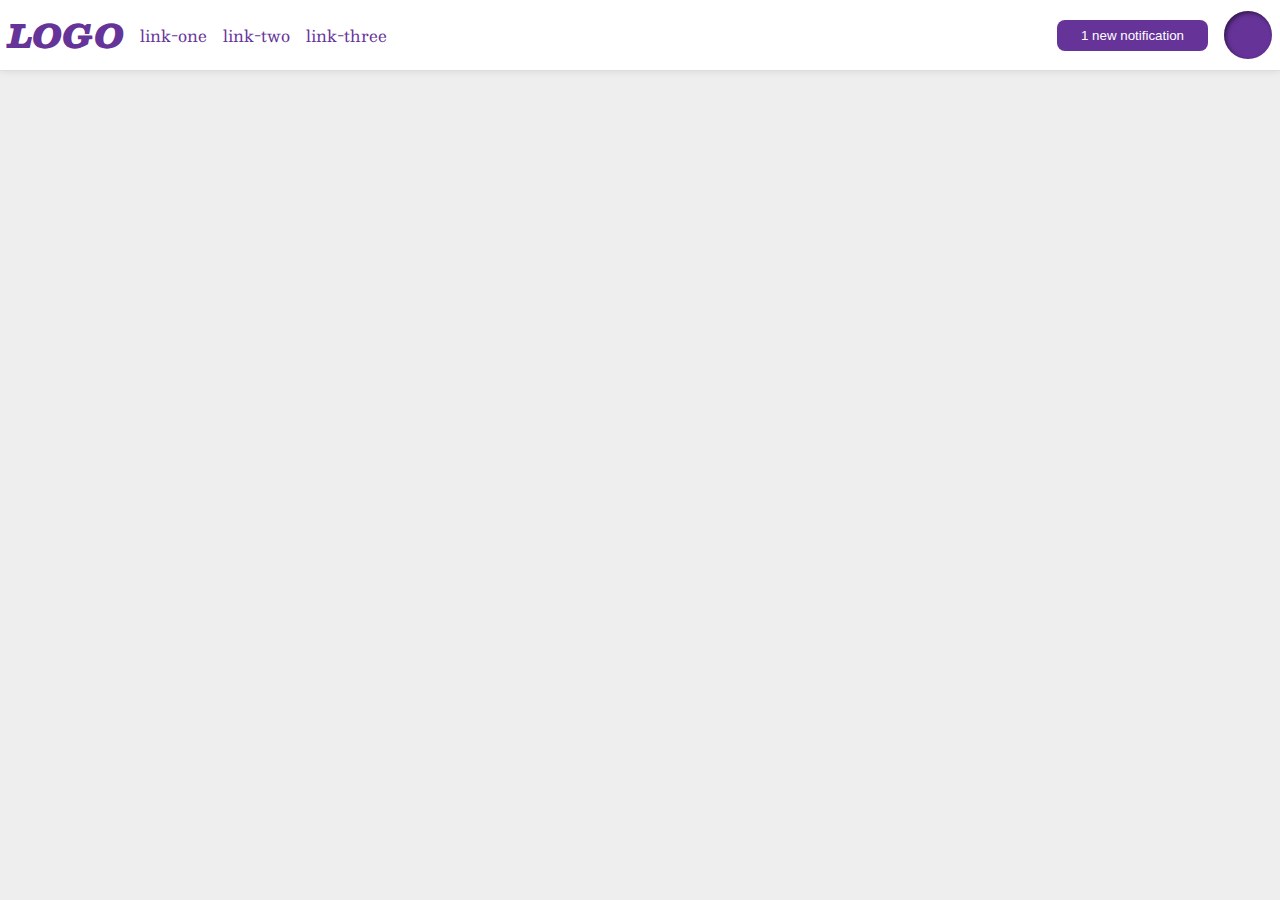
<file: foundations/flex/03-flex-header-2/index.html>
<!DOCTYPE html>
<html lang="en">

<head>
  <meta charset="UTF-8">
  <meta http-equiv="X-UA-Compatible" content="IE=edge">
  <meta name="viewport" content="width=device-width, initial-scale=1.0">
  <title>Flex Header 2</title>
  <link rel="stylesheet" href="style.css">
</head>

<body>
  <div class="header">
    <div class="left-items">
      <div class="logo">
        LOGO
      </div>
      <ul class="links">
        <li><a href="https://google.com">link-one</a></li>
        <li><a href="https://google.com">link-two</a></li>
        <li><a href="https://google.com">link-three</a></li>
      </ul>
    </div>
    <div class="right-items">
      <button class="notifications">
        1 new notification
      </button>
      <div class="profile-image"></div>
    </div>
  </div>
</body>

</html>
</file>
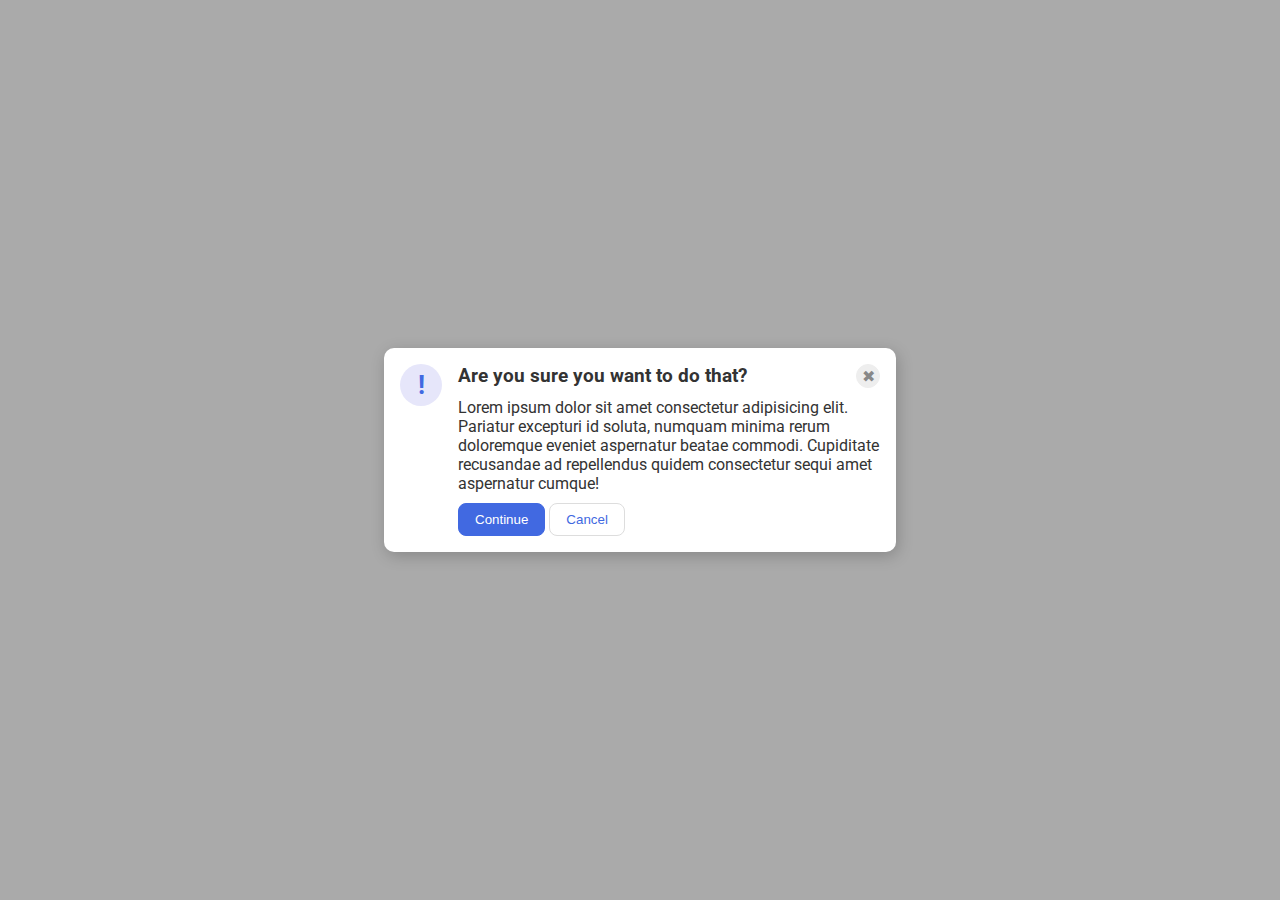
<file: foundations/flex/05-flex-modal/index.html>
<!DOCTYPE html>
<html lang="en">

<head>
  <meta charset="UTF-8">
  <meta http-equiv="X-UA-Compatible" content="IE=edge">
  <meta name="viewport" content="width=device-width, initial-scale=1.0">
  <link rel="stylesheet" href="style.css">
  <title>Modal</title>
</head>

<body>
  <div class="modal">
    <div class="icon">!</div>
    <div class="container">
      <div class="header-and-close">
        <div class="header">Are you sure you want to do that?</div>
        <button class="close-button">✖</button>
      </div>
      <div class="text">Lorem ipsum dolor sit amet consectetur adipisicing elit. Pariatur excepturi id soluta, numquam
        minima rerum doloremque eveniet aspernatur beatae commodi. Cupiditate recusandae ad repellendus quidem
        consectetur
        sequi amet aspernatur cumque!</div>
      <button class="continue">Continue</button>
      <button class="cancel">Cancel</button>
    </div>
  </div>
</body>

</html>
</file>
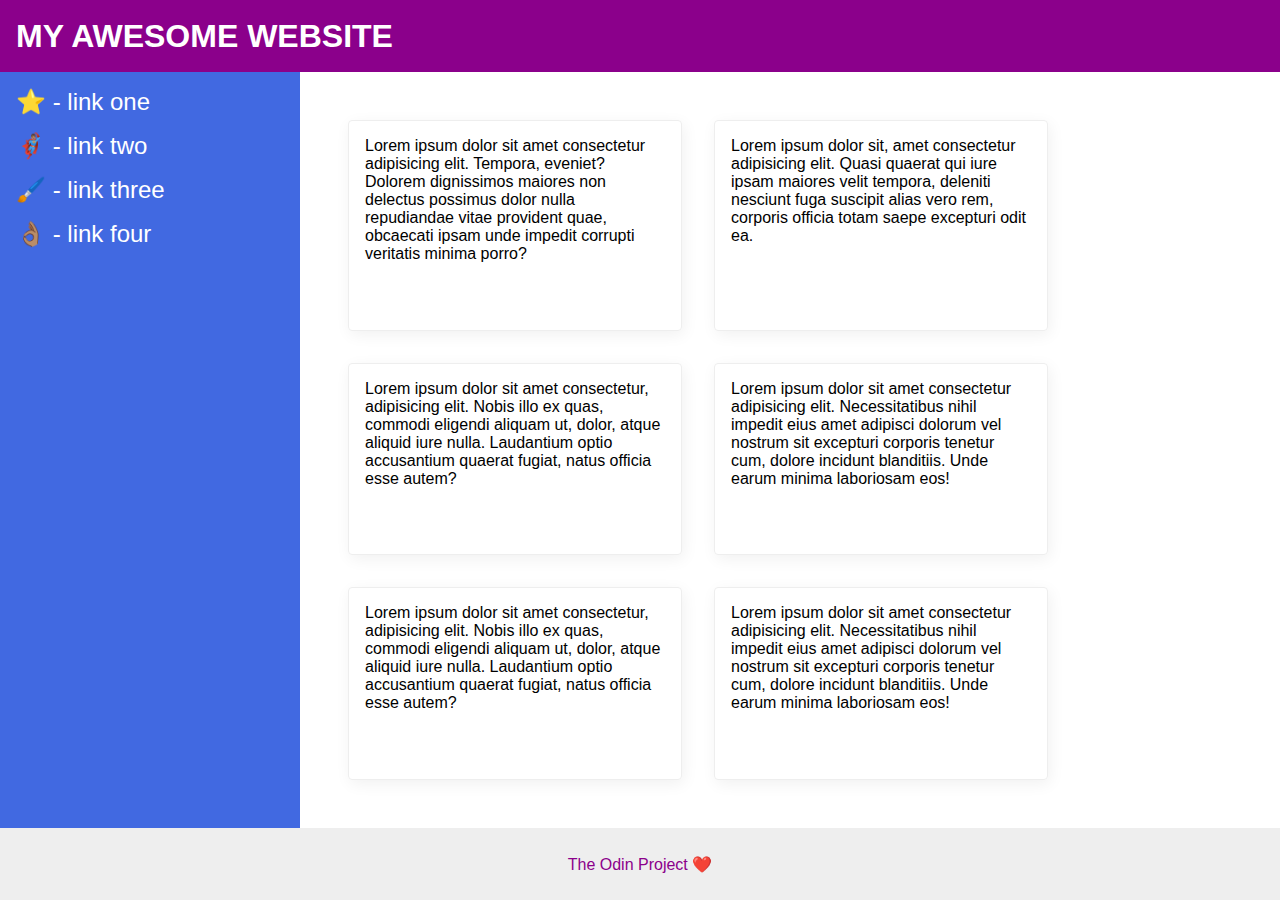
<file: foundations/flex/07-flex-layout-2/index.html>
<!DOCTYPE html>
<html lang="en">

<head>
  <meta charset="UTF-8">
  <meta http-equiv="X-UA-Compatible" content="IE=edge">
  <meta name="viewport" content="width=device-width, initial-scale=1.0">
  <title>The Holy Grail</title>
  <link rel="stylesheet" href="style.css">
</head>

<body>
  <div class="header">
    MY AWESOME WEBSITE
  </div>
  <div class="side-and-cards">
    <div class="sidebar">
      <ul>
        <li><a href="#">⭐ - link one</a></li>
        <li><a href="#">🦸🏽‍♂️ - link two</a></li>
        <li><a href="#">🖌️ - link three</a></li>
        <li><a href="#">👌🏽 - link four</a></li>
      </ul>
    </div>
    <div class="cards">
      <div class="card">Lorem ipsum dolor sit amet consectetur adipisicing elit. Tempora, eveniet? Dolorem dignissimos
        maiores non delectus possimus dolor nulla repudiandae vitae provident quae, obcaecati ipsam unde impedit
        corrupti
        veritatis minima porro?</div>
      <div class="card">Lorem ipsum dolor sit, amet consectetur adipisicing elit. Quasi quaerat qui iure ipsam maiores
        velit tempora, deleniti nesciunt fuga suscipit alias vero rem, corporis officia totam saepe excepturi odit ea.
      </div>
      <div class="card">Lorem ipsum dolor sit amet consectetur, adipisicing elit. Nobis illo ex quas, commodi eligendi
        aliquam ut, dolor, atque aliquid iure nulla. Laudantium optio accusantium quaerat fugiat, natus officia esse
        autem?</div>
      <div class="card">Lorem ipsum dolor sit amet consectetur adipisicing elit. Necessitatibus nihil impedit eius amet
        adipisci dolorum vel nostrum sit excepturi corporis tenetur cum, dolore incidunt blanditiis. Unde earum minima
        laboriosam eos!</div>
      <div class="card">Lorem ipsum dolor sit amet consectetur, adipisicing elit. Nobis illo ex quas, commodi eligendi
        aliquam ut, dolor, atque aliquid iure nulla. Laudantium optio accusantium quaerat fugiat, natus officia esse
        autem?</div>
      <div class="card">Lorem ipsum dolor sit amet consectetur adipisicing elit. Necessitatibus nihil impedit eius amet
        adipisci dolorum vel nostrum sit excepturi corporis tenetur cum, dolore incidunt blanditiis. Unde earum minima
        laboriosam eos!</div>
    </div>
  </div>
  <div class="footer">
    The Odin Project ❤️
  </div>
</body>

</html>
</file>
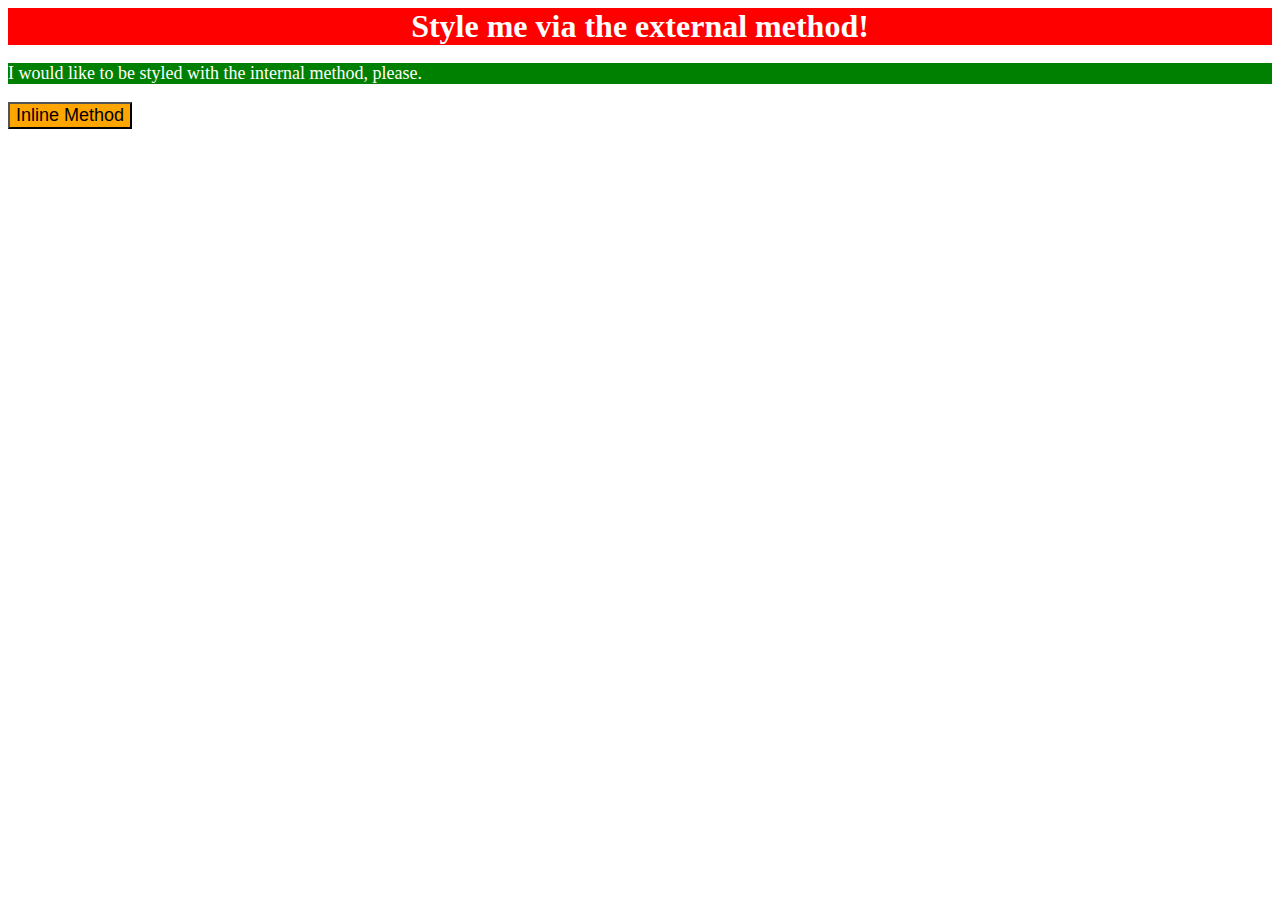
<file: foundations/intro-to-css/01-css-methods/index.html>
<!DOCTYPE html>
<html lang="en">

<head>
  <link rel="stylesheet" href="./styles.css">
  <meta charset="UTF-8">
  <meta http-equiv="X-UA-Compatible" content="IE=edge">
  <meta name="viewport" content="width=device-width, initial-scale=1.0">
  <title>Methods for Adding CSS</title>
  <style>
    p {
      background-color: green;
      color: white;
      font-size: 18px;

    }
  </style>
</head>

<body>
  <div>Style me via the external method!</div>
  <p>I would like to be styled with the internal method, please.</p>
  <button style="background-color: orange; font-size: 18px;">Inline Method</button>
</body>

</html>
</file>
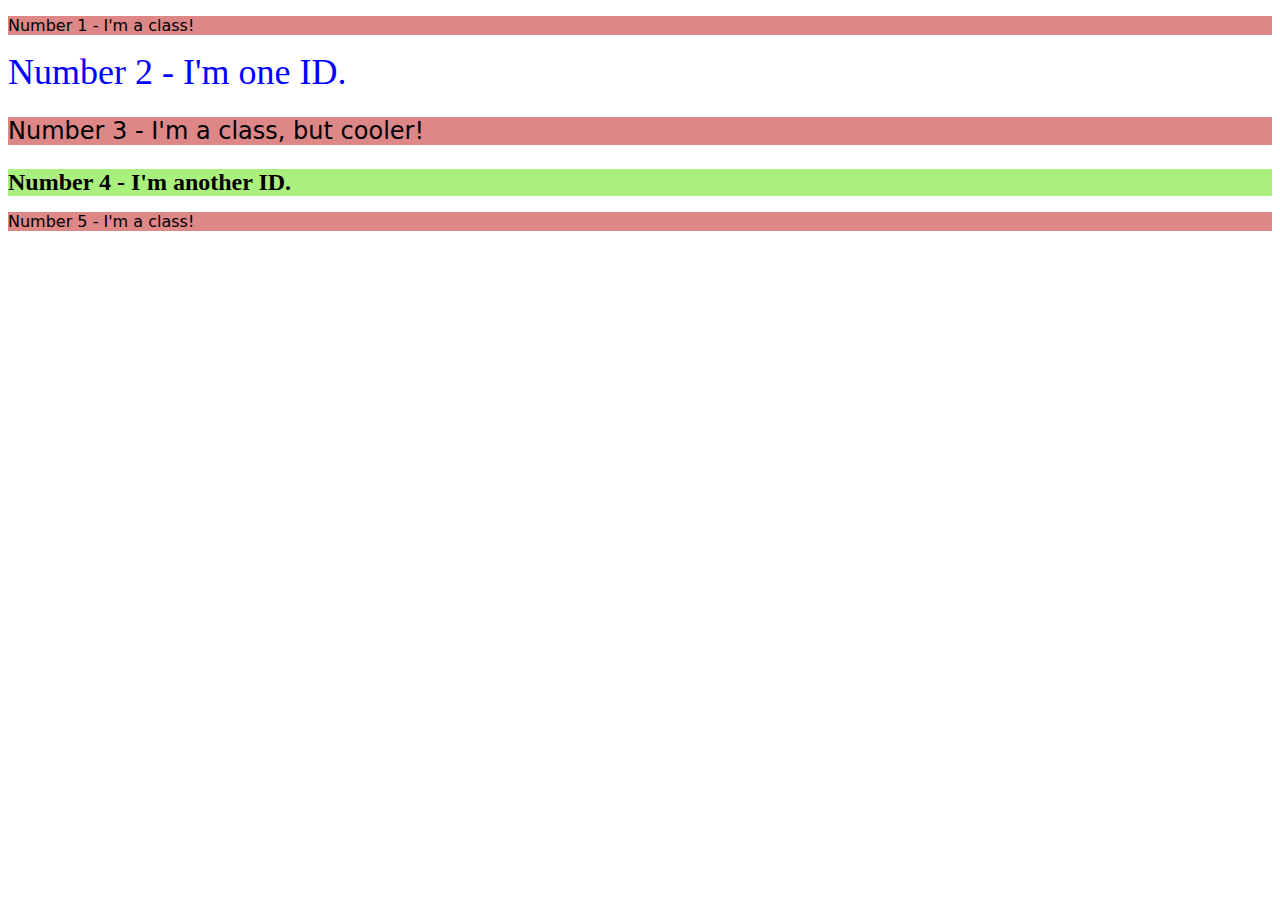
<file: foundations/intro-to-css/02-class-id-selectors/index.html>
<!DOCTYPE html>
<html lang="en">

<head>
  <meta charset="UTF-8">
  <meta http-equiv="X-UA-Compatible" content="IE=edge">
  <meta name="viewport" content="width=device-width, initial-scale=1.0">
  <title>Class and ID Selectors</title>
  <link rel="stylesheet" href="style.css">
</head>

<body>
  <p class="odd">Number 1 - I'm a class!</p>
  <div id="number2">Number 2 - I'm one ID.</div>
  <p class="odd part2">Number 3 - I'm a class, but cooler!</p>
  <div id="number4">Number 4 - I'm another ID.</div>
  <p class="odd">Number 5 - I'm a class!</p>
</body>

</html>
</file>
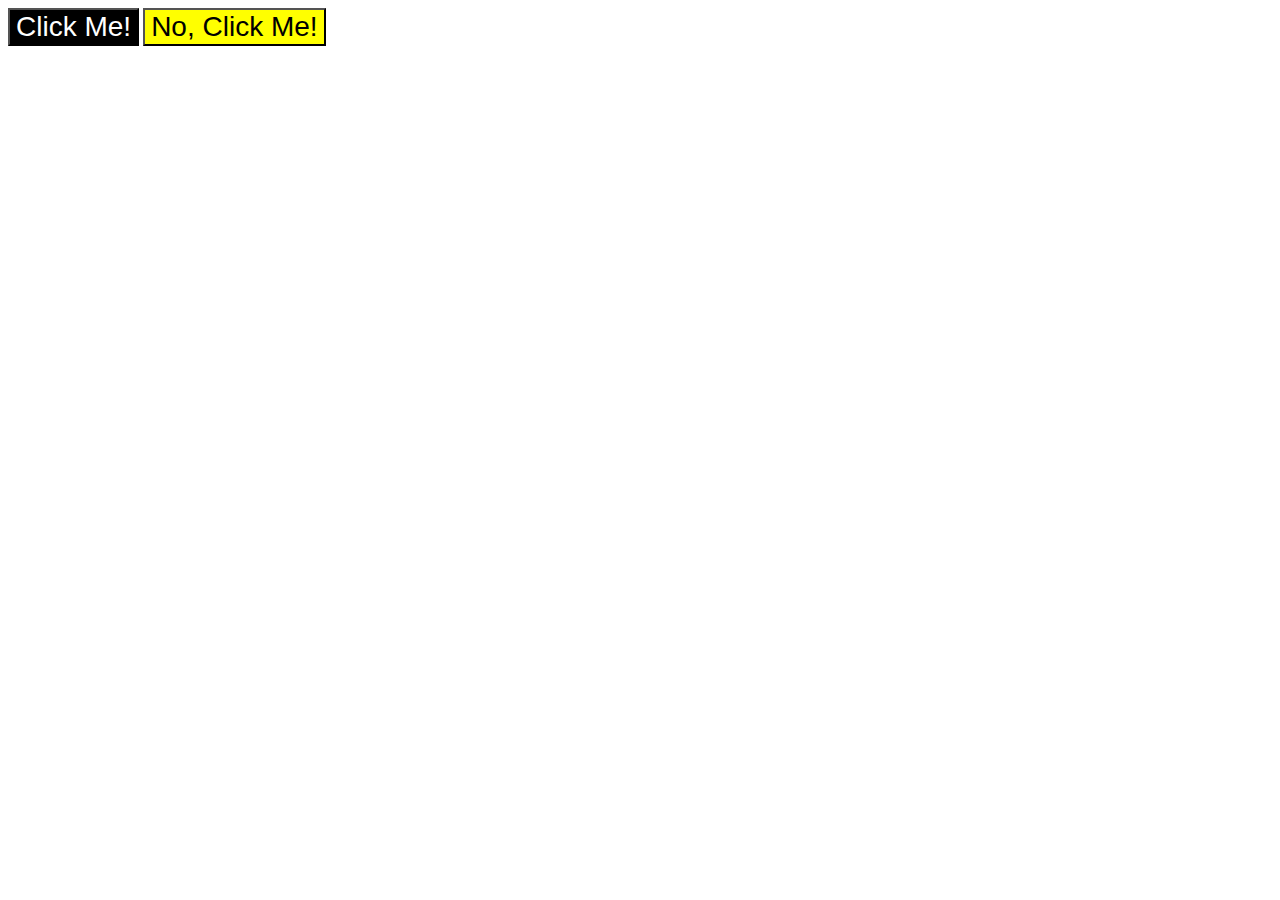
<file: foundations/intro-to-css/03-grouping-selectors/index.html>
<!DOCTYPE html>
<html lang="en">

<head>
  <meta charset="UTF-8">
  <meta http-equiv="X-UA-Compatible" content="IE=edge">
  <meta name="viewport" content="width=device-width, initial-scale=1.0">
  <title>Grouping Selectors</title>
  <link rel="stylesheet" href="style.css">
</head>

<body>
  <button class="button1">Click Me!</button>
  <button class="button2">No, Click Me!</button>
</body>

</html>
</file>
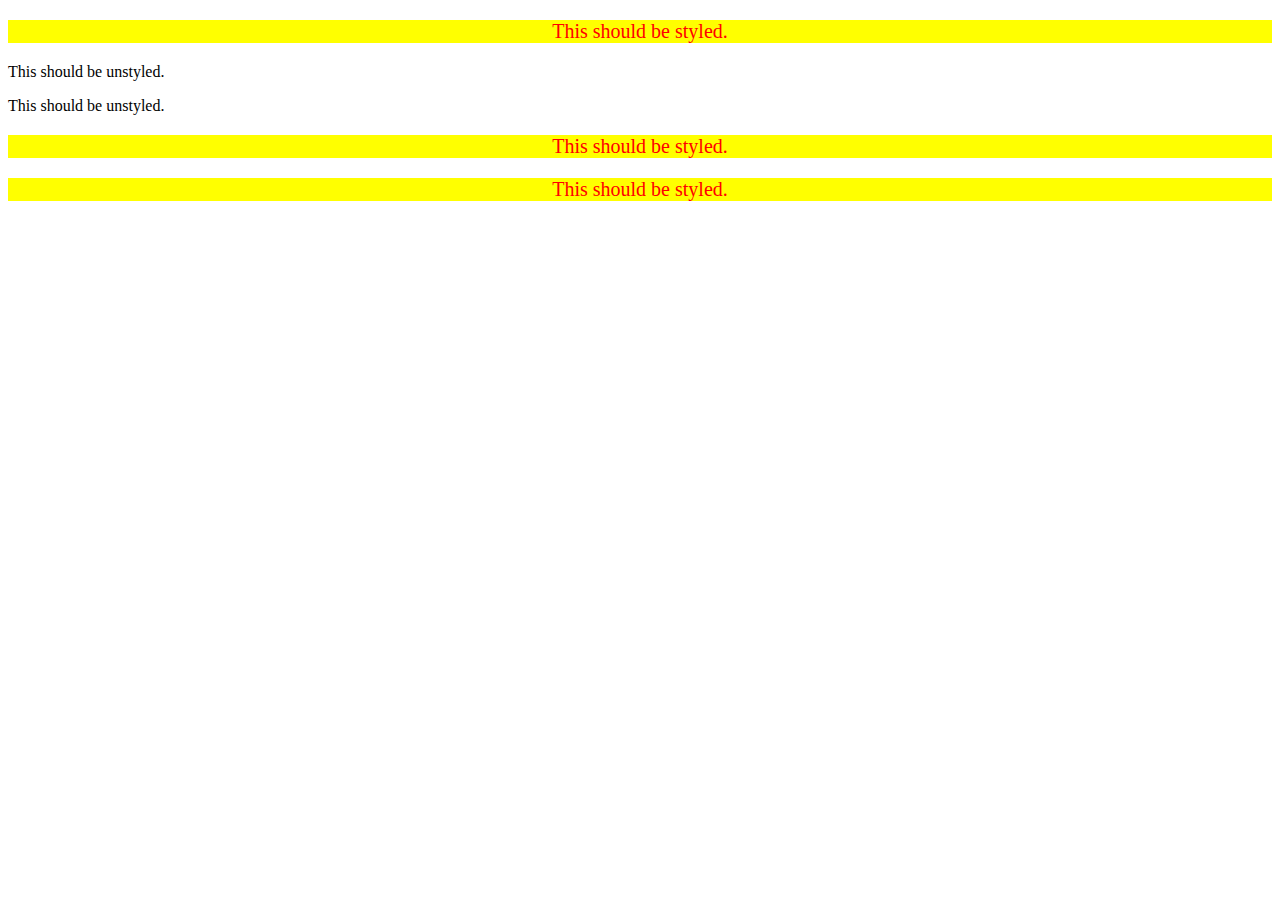
<file: foundations/intro-to-css/05-descendant-combinator/index.html>
<!DOCTYPE html>
<html lang="en">

<head>
  <meta charset="UTF-8">
  <meta http-equiv="X-UA-Compatible" content="IE=edge">
  <meta name="viewport" content="width=device-width, initial-scale=1.0">
  <title>Descendant Combinator</title>
  <link rel="stylesheet" href="style.css">
</head>

<body>
  <div class="container">
    <p class="text">This should be styled.</p>
  </div>
  <p class="text">This should be unstyled.</p>
  <p class="text">This should be unstyled.</p>
  <div class="container">
    <p class="text">This should be styled.</p>
    <p class="text">This should be styled.</p>
  </div>
</body>

</html>
</file>
<file: foundations/flex/03-flex-header-2/style.css>
/* this is some magical font-importing.  
you'll learn about it later. */
@import url('https://fonts.googleapis.com/css2?family=Besley:ital,wght@0,400;1,900&display=swap');


body {
  margin: 0;
  background: #eee;
  font-family: Besley, serif;
 }

.header {
  background: white;
  border-bottom: 1px solid #ddd;
  box-shadow: 0 0 8px rgba(0,0,0,.1);
  display: flex;
  align-items: center;
  justify-content: space-between;
  padding: 8px;
 }

.profile-image {
  background: rebeccapurple;
  box-shadow: inset 2px 2px 4px rgba(0,0,0,.5);
  border-radius: 50%;
  width: 48px;
  height: 48px;

}

.logo {
  color: rebeccapurple;
  font-size: 32px;
  font-weight: 900;
  font-style: italic;
}

button {
  border: none;
  border-radius: 8px;
  background: rebeccapurple;
  color: white;
  padding: 8px 24px;
}

a {
  /* this removes the line under our links */
  text-decoration: none;
  color: rebeccapurple;
}

ul {
  list-style-type: none;    
  display: flex;
  padding: 0px;
  margin: 0px;
  gap: 16px;
}

.left-items, .right-items{
  display: flex;
  align-items: center;
  gap: 16px;

}
</file>
<file: foundations/flex/05-flex-modal/style.css>
@import url('https://fonts.googleapis.com/css2?family=Roboto:wght@400;700&display=swap');

* {
  /* border: 2px solid red ; */
}

html, body {
  height: 100%;
  
}

body {
  font-family: Roboto, sans-serif;
  margin: 0;
  background: #aaa;
  color: #333;
  /* I'll give you this one for free lol */
  display: flex;
  align-items: center;
  justify-content: center;
}

.modal {
  background: white;
  width: 480px;
  border-radius: 10px;
  box-shadow: 2px 4px 16px rgba(0,0,0,.2);
  padding: 16px;
  gap: 16px;
  display: flex;
}

.icon {
  color: royalblue;
  font-size: 26px;
  font-weight: 700;
  background: lavender;
  width: 42px;
  height: 42px;
  border-radius: 50%;
  display: flex;
  align-items: center;
  justify-content: center;
  flex-shrink: 0;
}

.close-button {
  background: #eee;
  border-radius: 50%;
  color: #888;
  font-weight: 400;
  font-size: 16px;
  height: 24px;
  width: 24px;
  display: flex;
  align-items: center;
  justify-content: center;
  border: 1px solid #eee;
  padding: 0;
}

button {
  cursor: pointer;
  padding: 8px 16px;
  border-radius: 8px;
}

button.continue {
  background: royalblue;
  border: 1px solid royalblue;
  color: white;
}

button.cancel {
  background: white;
  border: 1px solid #ddd;
  color: royalblue;
}

.header {
  font-weight: bold;
  font-size:larger;
}

.header-and-close {
  display: flex;
  justify-content: space-between;
}

.text {
  padding: 10px 0;
}
</file>
<file: foundations/flex/07-flex-layout-2/style.css>
body {
  font-family: -apple-system, BlinkMacSystemFont, 'Segoe UI', Roboto, Oxygen, Ubuntu, Cantarell, 'Open Sans', 'Helvetica Neue', sans-serif;
  margin: 0;
  min-height: 100vh;
  display: flex;
  flex-direction: column;
  flex: 1;
}


.header {
  height: 72px;
  background: darkmagenta;
  color: white;
  font-size: 32px;
  font-weight: 900;
  align-items: center;
  padding: 0 16px;
  display: flex;
}

.footer {
  height: 72px;
  background: #eee;
  color: darkmagenta;
  align-items: center;
  justify-content: center;
  display: flex;
}

.sidebar {
  width: 300px;
  background: royalblue;
  box-sizing: border-box;
  flex-shrink: 0;
  padding: 16px;
}

ul {
  list-style: none;
  margin: 0;
  padding: 0;
}

li {
  margin-bottom: 16px;
}

a {
    text-decoration: none;
    color: white;
    font-size: 24px;

}

.card {
  border: 1px solid #eee;
  box-shadow: 2px 4px 16px rgba(0,0,0,.06);
  border-radius: 4px;
  width: 300px;
  padding: 16px;
}

.cards{
  display: flex;
  flex-wrap: wrap;
  padding: 48px;
  gap: 32px;
}

.side-and-cards {
  display: flex;
  flex: 1
}
</file>
<file: foundations/intro-to-css/01-css-methods/styles.css>
div {
	background-color: red;
	color: white;
	font-size: 32px;
	text-align: center;
	font-weight: bold;
}
</file>
<file: foundations/intro-to-css/02-class-id-selectors/style.css>
.odd {
    background-color: rgb(221, 135, 135);
    font-family: Verdana, DejaVu Sans, sans-serif;
}

.odd.part2 {
    font-size: 24px;
}

#number2 {
    color: blue;
    font-size: 36px;
}

#number4 {
    background-color: rgb(170, 240, 126);
    font-size: 24px;
    font-weight: bold;
}
</file>
<file: foundations/intro-to-css/03-grouping-selectors/style.css>
.button1, .button2 {
    font-size: 28px;
    font-family: Helvetica, Times New Roman, sans-serif;
}

.button1 {
    background-color: black;
    color: white;
}

.button2 {
    background-color: yellow;
}
</file>
<file: foundations/intro-to-css/05-descendant-combinator/style.css>
.container .text{
    background-color: yellow;
    color: red;
    font-size: 20px;
    text-align: center;
}
</file>
